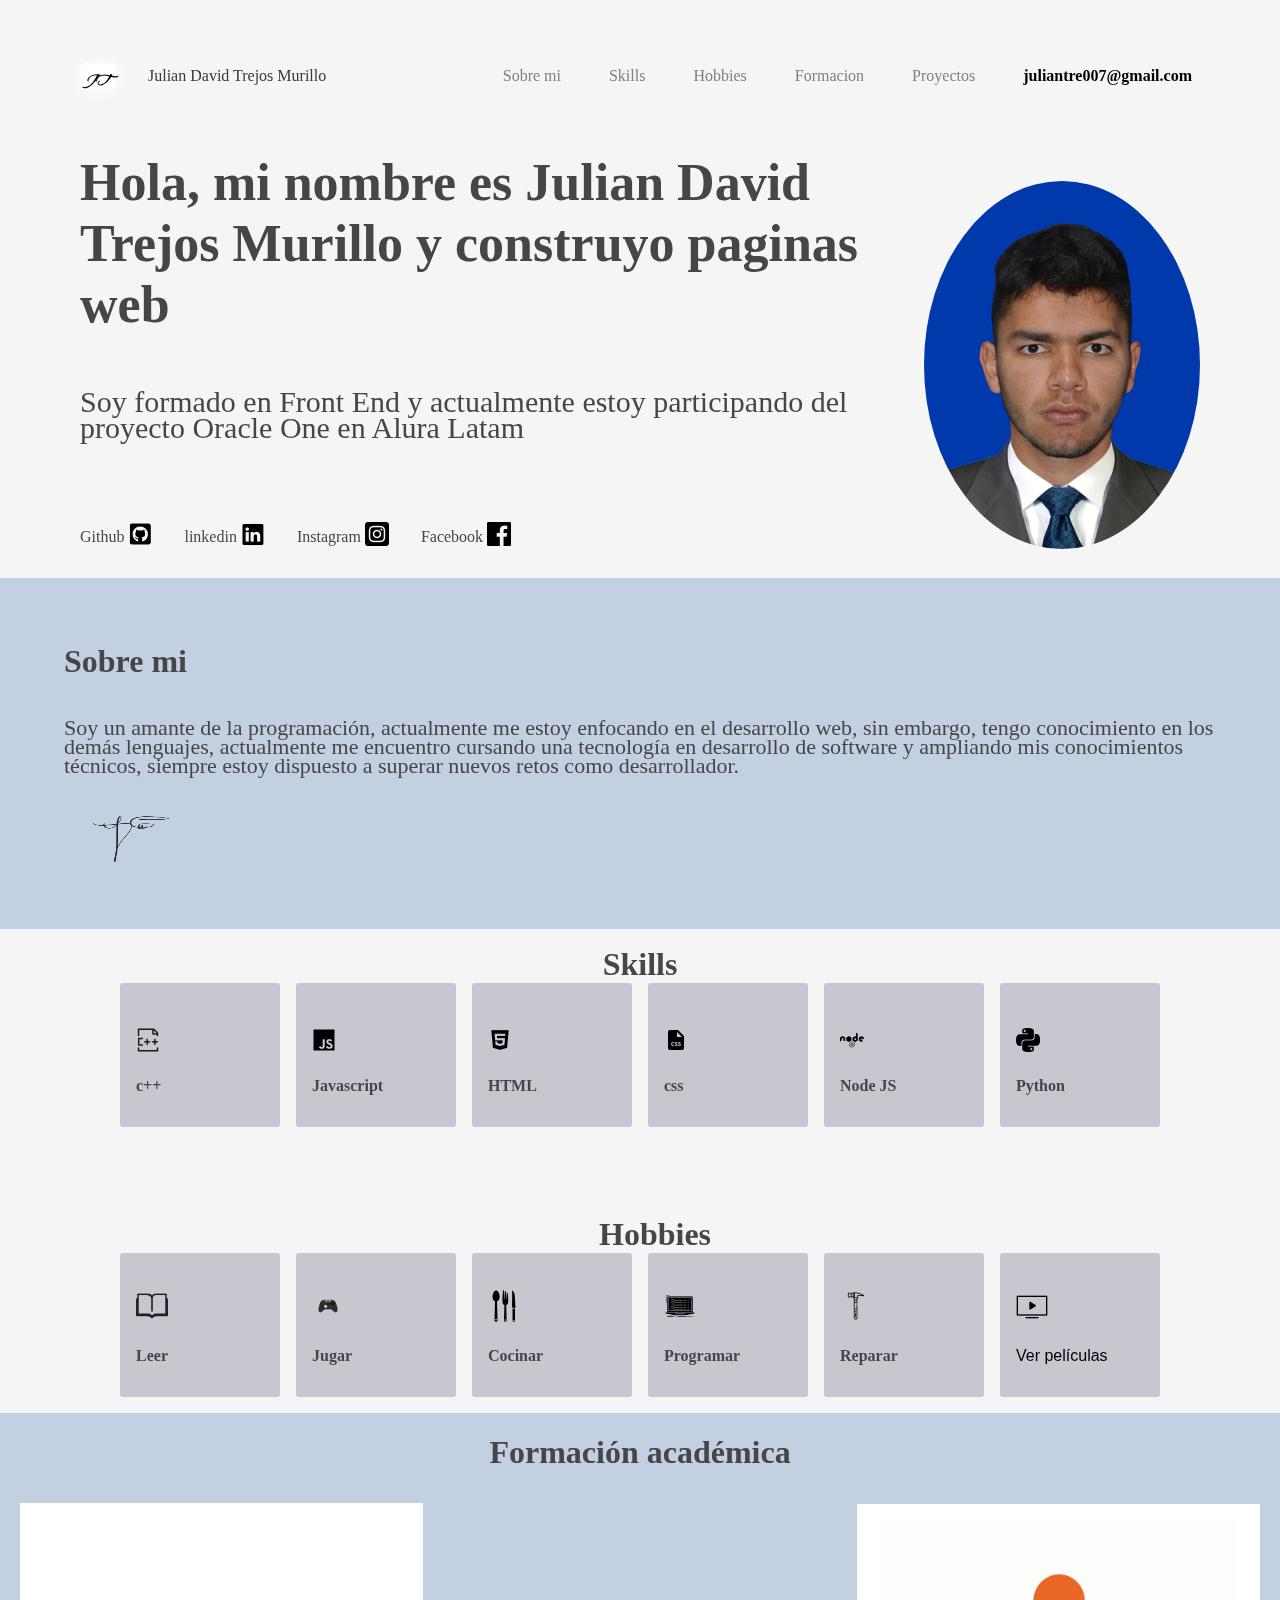
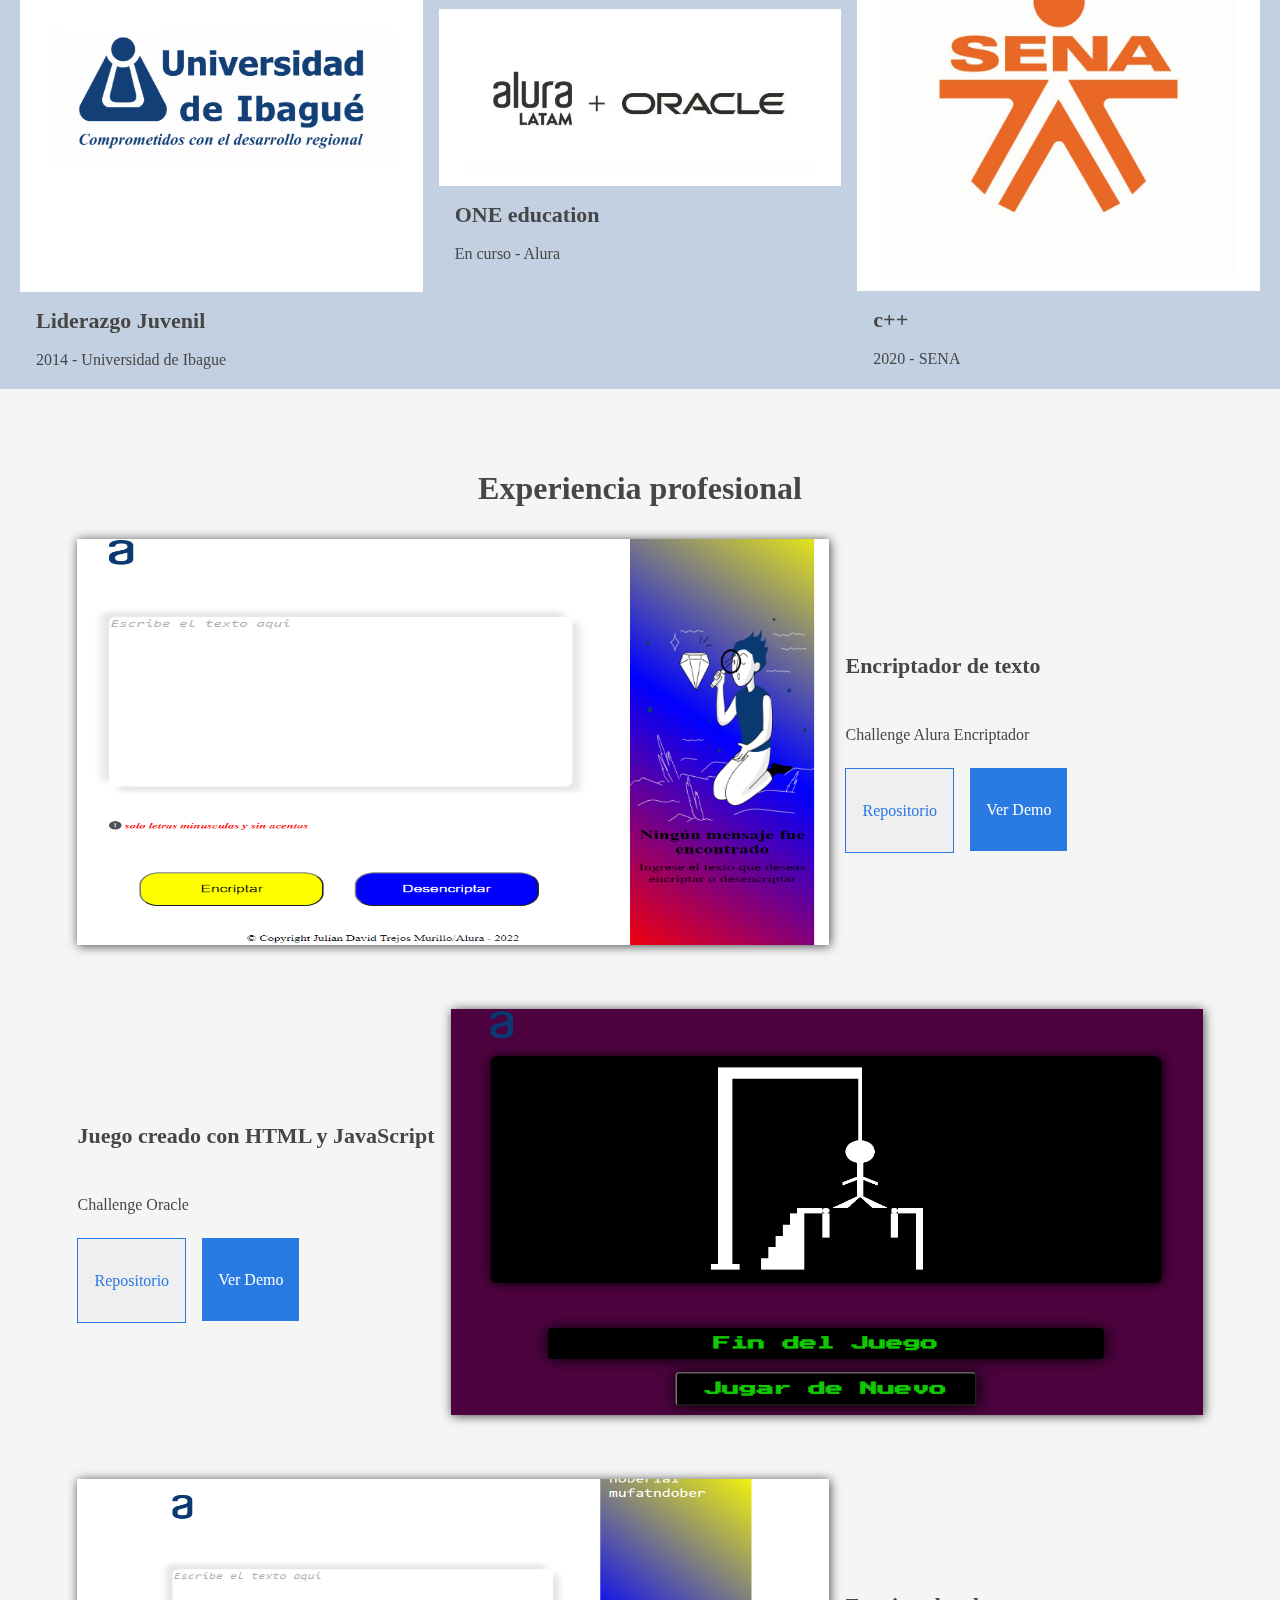
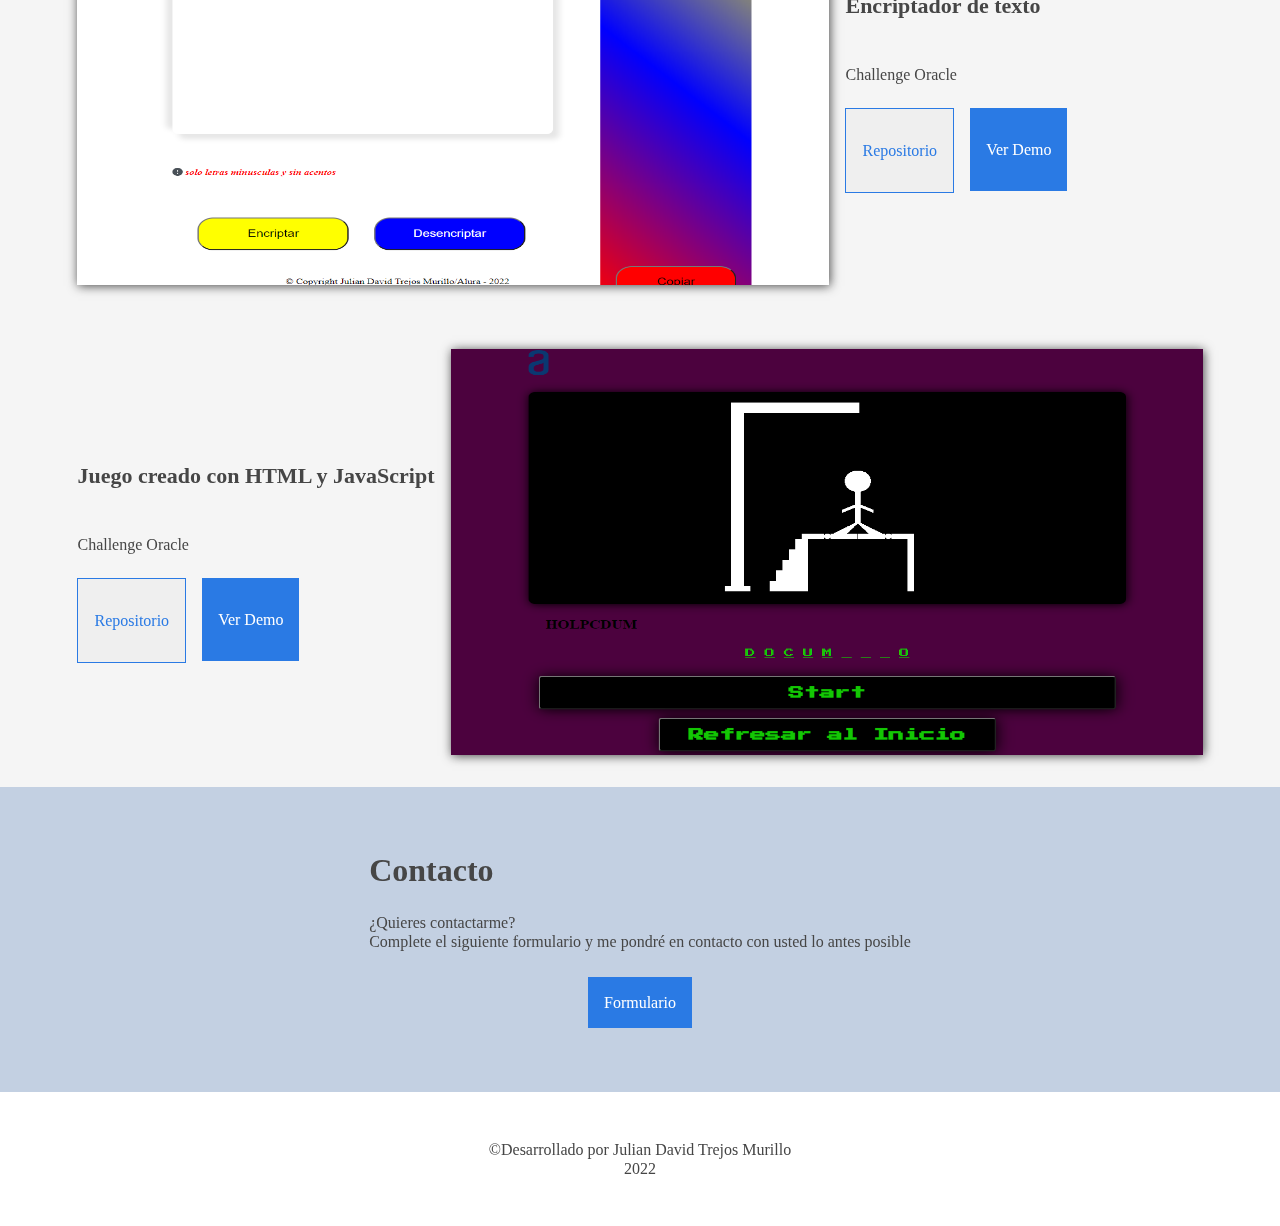
<file: index.html>
<!DOCTYPE html>
<html lang="es">
<head>
    <meta charset="UTF-8">
    <meta name="viewport" content="width=device-width, initial-scale=1">
    <title>Portafgit olio</title>

    <link rel="stylesheet" href="css/reset.css">
    <link rel="stylesheet" href="css/normalize.css">
    <link rel="stylesheet" href="https://stackpath.bootstrapcdn.com/font-awesome/4.7.0/css/font-awesome.min.css">
    <link rel="stylesheet" href="css/home.css">
    <link rel="stylesheet" href="css/encabezado/encabezado.css">
    <link rel="stylesheet" href="css/encabezado/encabezado_logo.css">
    <link rel="stylesheet" href="css/encabezado/encabezado_menu.css">
    <link rel="stylesheet" href="css/encabezado/encabezado_nombre.css">
    <link rel="stylesheet" href="css/quien_soy/quien_soy.css">
    <link rel="stylesheet" href="css/quien_soy/quien_soy__foto.css">
    <link rel="stylesheet" href="css/quien_soy/quien_soy__presentacion.css">
    <link rel="stylesheet" href="css/sobre_mi/sobre-mi.css">
    <link rel="stylesheet" href="css/skills_hobbies/skills_hobbies.css">
    <link rel="stylesheet" href="css/skills_hobbies/skills.css">
    <link rel="stylesheet" href="css/skills_hobbies/hobbies.css">
    <link rel="stylesheet" href="css/formacion/formacion.css">
    <link rel="stylesheet" href="css/experiencia/experiencia.css">
    <link rel="stylesheet" href="css/contacto/contacto.css">
    <link rel="stylesheet" href="css/footer.css">
</head>
<body>
    <header class="encabezado">
        <div class="encabezado_logo">
            <p class="encabezado_logo__dibujado">JT</p>
            <link href="https://fonts.googleapis.com/css2?family=Cherish&display=swap" rel="stylesheet">
            <p class="encabezado_nombre">Julian David Trejos Murillo</p>
        </div>
        <nav class="encabezado_menu">
            <lu class="encabezado_menu__lista">
                <li class="menu__lista"><a class="menu__link" href="#quien_soy">Sobre mi</a></li>
                <li class="menu__lista"><a class="menu__link" href="#skills">Skills</a></li>
                <li class="menu__lista"><a class="menu__link" href="#hobbies">Hobbies</a></li>
                <li class="menu__lista"><a class="menu__link" href="#formacion">Formacion</a></li>
                <li class="menu__lista"><a class="menu__link" href="#Experiencia">Proyectos</a></li>
                <li class="menu__lista"><a class="menu__link activo" href="#contacto">juliantre007@gmail.com</a></li>
            </lu>
        </nav>
    </header>
    <main>
        <section class="quien_soy" id="quien_soy">
            <div class="quien_soy__presentacion">
                <h2 class="presentacion_nombre_trabajo">Hola, mi nombre es Julian David Trejos Murillo y construyo paginas web</h2>
                <p class="presentacion_descripcion">Soy formado en Front End y actualmente estoy participando del proyecto Oracle One en Alura Latam</p>
                <ul class="presentacion_lista">
                    <li class="presentacion_items">
                        <p>Github</p>
                        <a href="https://github.com/jdtremur"><img src="img/logo-Github.png" alt="logo-Github"></a>
                    </li>
                    <li class="presentacion_items">
                        <p>linkedin</p>
                        <a href="https://www.linkedin.com/in/julian-trejos-b30116247/"><img src="img/logo-linkedin.png" alt="logo-linkedin"></a>
                    </li>
                    <li class="presentacion_items">
                        <p>Instagram</p>
                        <a href="https://www.instagram.com/juliand.tm/"><img src="img/logo-instagram.png" alt="logo-instagram"></a>
                    </li>
                    <li class="presentacion_items">
                        <p>Facebook</p>
                        <a href="https://www.facebook.com/juliandavid.trejosmurillo/"><img src="img/logo-facebook.png" alt="logo-facebook"></a>
                    </li>
                </ul>
            </div>
            <img class="quien_soy__foto" src="img/miFoto.jpg" alt="foto">
        </section>
        <section class="sobre_mi">
            <div class="sobre_mi_container">
                <h3 class="sobre_mi__titulo">Sobre mi</h3>
                <p class="sobre_mi__descripcion">Soy un amante de la programación, actualmente me estoy enfocando en el desarrollo web, sin embargo, tengo conocimiento en los demás lenguajes, actualmente me encuentro cursando una tecnología en desarrollo de software y ampliando mis conocimientos técnicos, siempre estoy dispuesto a superar nuevos retos como desarrollador.</p>
                <img class="sobre_mi__firma" src="img/firma.jpeg" alt="firma">
            </div>
        </section>
        <section class="skills_hobbies">
            <div class="skills" id="skills">
                <h4 class="skills_titulo">Skills</h4>
                <div class="skills_logos">
                    <div class="skill">
                        <img class="skills_logos__logo" src="img/logo-c++.png" alt="logo-c++">
                        <p class="skills_logos__nombre">c++</p>
                    </div>
                    <div class="skill">
                        <img class="skills_logos__logo" src="img/logo-js.png" alt="logo-js">
                        <p class="skills_logos__nombre">Javascript</p>
                    </div>
                    <div class="skill">
                        <img class="skills_logos__logo" src="img/logo-html.png" alt="logo-html">
                        <p class="skills_logos__nombre">HTML</p>
                    </div>
                    <div class="skill">
                        <img class="skills_logos__logo" src="img/logo-css.png" alt="logo-css">
                        <p class="skills_logos__nombre">css</p>
                    </div>
                    <div class="skill">
                        <img class="skills_logos__logo" src="img/logo-node.png" alt="logo-nodeJS">
                        <p class="skills_logos__nombre">Node JS</p>
                    </div>
                    <div class="skill">
                        <img class="skills_logos__logo" src="img/logo-python.png" alt="logo-python">
                        <p class="skills_logos__nombre">Python</p>
                    </div>
                    
                </div>
            </div>
            <div class="hobbies" id="hobbies">
                <h4 class="hobbies_titulo">Hobbies</h4>
                <div class="hobbies_logos">
                    <div class="hobbi">
                        <img class="hobbi_logos__logo" src="img/book.png" alt="logo libro">
                        <p class="logo_nombre">Leer</p> 
                    </div>
                    <div class="hobbi">
                        <img class="hobbi_logos__logo" src="img/control.png" alt="logo control">
                        <p class="logo_nombre">Jugar</p>
                    </div>
                    <div class="hobbi">
                        <img class="hobbi_logos__logo" src="img/cubiertos.png" alt="logo cubiertos">
                        <p class="logo_nombre">Cocinar</p>
                    </div>
                    <div class="hobbi">
                        <img class="hobbi_logos__logo" src="img/developer.png" alt="logo desarrollador">
                    <p class="logo_nombre">Programar</p>
                    </div>
                    <div class="hobbi">
                        <img class="hobbi_logos__logo" src="img/martillo.png" alt="logo martillo">
                        <p class="logo_nombre">Reparar</p>
                    </div>
                    <div class="hobbi">
                        <img class="hobbi_logos__logo" src="img/peliculas.png" alt="logo pantalla">
                    <p class="
                    ">Ver películas</p>
                    </div>
                </div>
            </div>
        </section>
        <section class="formacion" id="formacion">
            <h4 class="formacion_titulo">Formación académica</h4>
            <div class="formacion_academias">
                <div class="formacion_academia">
                    <div  class="acedemia_img">
                        <img class="academia_logo" src="img/Unibague.png" alt="logo universidad de Ibague">
                    </div>
                    <p class="academia_nombre">Liderazgo Juvenil</p>
                    <p class="academia_año">2014 - Universidad de Ibague</p>
                </div>
                <div class="formacion_academia">
                    <div class="acedemia_img">
                        <img class="academia_logo" src="img/aluraoracle.jpg" alt="logo Alura + oracle">
                    </div>
                    <p class="academia_nombre">ONE education</p>
                    <p class="academia_año">En curso - Alura</p>
                </div>
                <div class="formacion_academia">
                    <div class="acedemia_img">
                        <img class="academia_logo" src="img/sena.jpg" alt="logo sena">
                    </div>
                    <p class="academia_nombre">c++</p>
                    <p class="academia_año">2020 - SENA</p>
                </div>
            </div>
        </section>
        <section class="Experiencia" id="Experiencia">
            <h4 class="experiencia_titulo">Experiencia profesional</h4> 
            <div class="experiencia_area">
                <div class="experiencia_area__evidencia">
                    <img class="evidencia_img" src="img/challenge1.png" alt="imagen de repositorio">
                    <div class="evidencia_repositorio">
                        <p class="repositorio_nombre">Encriptador de texto</p>
                        <p class="repositorio_challenge">Challenge Alura Encriptador</p>
                        <div class="repositorio_botones">
                            <button class="boton1">
                                <a class="boton_link" href="https://github.com/jdtremur/Alura-Encriptador"><p class="boton1_mombre">Repositorio</p></a>
                            </button>
                            <button class="boton2">
                                <a class="boton_link" href="https://jdtremur.github.io/Alura-Encriptador/">         <p class="boton2_nombre">Ver Demo</p></a>
                            </button>
                        </div>
                    </div>
                </div>
                <div class="experiencia_area__evidencia">
                    <div class="evidencia_repositorio">
                        <p class="repositorio_nombre">Juego creado con HTML y JavaScript</p>
                        <p class="repositorio_challenge">Challenge Oracle</p>
                        <div class="repositorio_botones">
                            <button class="boton1">
                                <a class="boton_link" href="https://github.com/jdtremur/challenge2"><p class="boton1_mombre">Repositorio</p></a>
                            </button>
                            <button class="boton2">
                                <a class="boton_link" href="https://jdtremur.github.io/challenge2/">         <p class="boton2_nombre">Ver Demo</p></a>
                            </button>
                        </div>
                    </div>
                    <img class="evidencia_img" src="img/challenge2.png" alt="imagen de repositorio">
                </div>
                <div class="experiencia_area__evidencia">
                    <img class="evidencia_img" src="img/challenge1.2.png" alt="imagen de repositorio">
                    <div class="evidencia_repositorio">
                        <p class="repositorio_nombre">Encriptador de texto</p>
                        <p class="repositorio_challenge">Challenge Oracle</p>
                        <div class="repositorio_botones">
                            <button class="boton1">
                                <a class="boton_link" href="https://github.com/jdtremur/Alura-Encriptador"><p class="boton1_mombre">Repositorio</p></a>
                            </button>
                            <button class="boton2">
                                <a class="boton_link" href="https://jdtremur.github.io/Alura-Encriptador/">         <p class="boton2_nombre">Ver Demo</p></a>
                            </button>
                        </div>
                    </div>
                </div>
                <div class="experiencia_area__evidencia">
                    <div class="evidencia_repositorio">
                        <p class="repositorio_nombre">Juego creado con HTML y JavaScript</p>
                        <p class="repositorio_challenge">Challenge Oracle</p>
                        <div class="repositorio_botones">
                            <button class="boton1">
                                <a class="boton_link" href="https://github.com/jdtremur/challenge2"><p class="boton1_mombre">Repositorio</p></a>
                            </button>
                            <button class="boton2">
                                <a class="boton_link" href="https://jdtremur.github.io/challenge2/">         <p class="boton2_nombre">Ver Demo</p></a>
                            </button>
                        </div>
                    </div>
                    <img class="evidencia_img" src="img/challenge2.2.png" alt="imagen de repositorio">
                </div>
            </div>
        </section>
    </main>
    <section class="contacto" id="contacto">
                    <div class="formulario_intro">
                        <h4 class="formulario_titulo">Contacto</h4> 
                        <p class="formulario_descripciom">¿Quieres contactarme?<br>
                            Complete el siguiente formulario y me pondré en contacto con usted lo antes posible
                            </p>
                    </div>   
                    <button type="submit" class="formulario_boton">
                        <a href="https://github.com/jdtremur/Fromulario.git" class="boton_texto">Formulario</a>
                    </button>     
    </section>
    <footer class="copyright">
        <p class="copyright_texto"> &#169Desarrollado por Julian David Trejos Murillo <br> 2022</p>
    </footer>
</body>
</html>
</file>
<file: css/home.css>
body{
    background: #F5F5F5;
}
</file>
<file: css/encabezado/encabezado.css>
.encabezado{
    display: flex;
    flex-direction: row;
    justify-content: space-between;
    align-items: center;
    height: 88px;
    padding: 2rem 5rem;
}
@media screen and (max-width: 1024) and (min-width: 768px) {
    .encabezado{
        padding: 16px;
        flex-direction: row;
    }
}
@media screen and (max-width: 767) and (min-width: 360px) {
    .encabezado{
        padding: 16px;
        flex-direction: column;
    }
}
</file>
<file: css/encabezado/encabezado_logo.css>
.encabezado_logo{
    display: flex;
    flex-direction: row;
    align-items: center;
}
.encabezado_logo__dibujado{
    font-family: 'Cherish', cursive;
    background: #ffffff;
    padding:  1rem 1rem;
    width: 40px;
    height: 20px;
    border-radius: 5px;
    text-align: center;
    font-weight: bold;
    box-shadow: 1px 1px 1em #ffffff;
    transition: 1s;
}
.encabezado_logo__dibujado:hover{
    transform: scale(1.1);
    background: #110350;
    color: #ffffff;
}
@media screen and (min-width: 360px) {
    .encabezado_logo__dibujado{
        width: 20px;
        height: 10px;
        padding: 0.5rem 0.5rem;
    }
    .encabezado_logo{
        justify-content: space-between;
        gap: 16px;
    }
}
</file>
<file: css/encabezado/encabezado_menu.css>
.encabezado_menu__lista{
    list-style: none;
    display: flex;
    flex-direction: row;
    align-items: center;
    padding: 0px;
    gap: 32px;
}
.menu__lista{
    padding: 0 0.5rem;
}
.menu__link{
    text-decoration: none;
    font-family: 'Raleway';
    font-style: normal;
    font-weight: 500;
    font-size: 16px;
    line-height: 19px;
    color: #808080;
}
.menu__lista:nth-child(6) .menu__link{
    font-weight: bold;
    color: black;
}
.menu__link:hover{
    text-decoration: underline;
}
@media screen and (max-width: 768px) {
    .menu__lista:not(:last-child){
        display: none;
    }
}
@media screen and (max-width: 415px) {
    .menu__link{
        font-size: 14px;
        line-height: 16px;
    }
}
</file>
<file: css/encabezado/encabezado_nombre.css>
.encabezado_nombre{
    font-family: 'Relawey';
    padding: 0 1rem;
    color: #393939;
}
@media screen and (max-width: 415px) {
    .encabezado_nombre{
        font-size: 16px;
        line-height: 19px;
        padding: 0px;
        color: #464646;
    }
}
</file>
<file: css/quien_soy/quien_soy.css>
.quien_soy{
    display: flex;
    justify-content: space-between;
    flex-direction: row;
    align-items: center;
    padding: 0px;
    margin: 0 5rem;
}
@media screen and (max-width: 415px) {
    .quien_soy{
        flex-direction: column-reverse;
        align-items: flex-start;
        margin: 0px;
        padding: 16px;
    }
}
</file>
<file: css/quien_soy/quien_soy__foto.css>
.quien_soy__foto{
    width: 368px;
    height: 368px;
    border-radius: 100%;
}
@media screen and (max-width: 768px) {
    .quien_soy__foto{
        width: 146px;
        height: 146px;
    }
}
@media screen and (max-width: 415px) {
    .quien_soy__foto{
        width: 98px;
        height: 98px;
    }
}
</file>
<file: css/quien_soy/quien_soy__presentacion.css>
.quien_soy__presentacion{
    display: flex;
    flex-direction: column;
    align-items: flex-start;
    padding: 0px;
    gap: 24px;
}
.presentacion_nombre_trabajo{
    font-family: 'Raleway';
    font-style: normal;
    font-weight: 700;
    font-size: 52px;
    line-height: 61px;
    color: #464646;
}
.presentacion_descripcion{
    font-family: 'Raleway';
    font-style: normal;
    font-weight: 400;
    font-size: 30px;
    line-height: 26px;
    color: #464646;
}
.presentacion_lista{
    display: flex;
    flex-direction: row;
    align-items: flex-start;
    list-style: none;
    padding: 0px;
    gap: 32px;
}
.presentacion_items{
    display: flex;
    flex-direction: row;
    align-items: center;
    padding: 0px;
    gap: 4px;
}
.presentacion_items p{
    font-family: 'Raleway';
    font-style: normal;
    font-weight: 500;
    font-size: 16px;
    line-height: 19px;
    color: #464646;
}
.presentacion_items img{
    width: 24px;
    height: 24px;
}
@media screen and (max-width: 768px) {
    .presentacion_nombre_trabajo{
        font-size: 22px;
        line-height: 26px;
    }
    .presentacion_descripcion{
        font-size: 16px;
        line-height: 19px;
    }
    .presentacion_lista{
        gap: 16px;
    }
}
@media screen and (max-width: 415px) {
    .quien_soy__presentacion{
        gap: 5px;
    }
}
@media screen and (max-width: 415px) {
    .presentacion_nombre_trabajo{
        font-size: 22px;
        line-height: 26px;
    }
    .presentacion_descripcion{
        font-size: 14px;
        line-height: 16px;
    }
    .presentacion_items p{
        font-size: 14px;
        line-height: 16px;
    }
}
</file>
<file: css/sobre_mi/sobre-mi.css>
.sobre_mi{
    display: flex;
    flex-direction: column;
    align-items: center;
    padding: 64px;
    gap: 10px;
    background: #c3d0e2;
}
.sobre_mi_container{
    display: flex;
    flex-direction: column;
    align-items: flex-start;
    padding: 0px;
    gap: 16px;
}
.sobre_mi__titulo{
    font-family: 'Raleway';
    font-style: normal;
    font-weight: 700;
    font-size: 32px;
    line-height: 38px;
    color: #464646;
}
.sobre_mi__descripcion{
    font-family: 'Raleway';
    font-style: normal;
    font-weight: 400;
    font-size: 22px;
    line-height: 19px;
    color: #464646;
}
.sobre_mi__firma{
    width: 140px;
    height: 52px;
    filter: brightness(1.1);
    mix-blend-mode: multiply;
}
@media screen and (max-width: 768px) {
    .sobre_mi__titulo{
        font-size: 22px;
        line-height: 26px;
    }
}
@media screen and (max-width: 415px) {
    .sobre_mi{
        padding: 16px;
    }
}
</file>
<file: css/skills_hobbies/skills_hobbies.css>
.skills_hobbies{
    display: flex;
    flex-direction: column;
    align-items: center;
    padding: 0px;
    gap: 88px;
    margin: 1rem 0;
}
@media screen and (max-width: 415px) {
    .skills_hobbies{
        gap: 32px;
    }
}
</file>
<file: css/skills_hobbies/skills.css>
.skills{
    display: flex;
    flex-direction: column;
    align-items: center;
    padding: 0px;
    gap: 32px;
}
.skills_titulo{
    width: 82px;
    height: 38px;
    font-family: 'Raleway';
    font-style: normal;
    font-weight: 700;
    font-size: 32px;
    line-height: 38px;
    text-align: center;
    color: #464646;
}
.skills_logos{
    display: flex;
    flex-direction: row;
    align-items: flex-start;
    padding: 0px;
    gap: 16px;
    flex-wrap: wrap;
}
.skill{
    display: flex;
    flex-direction: column;
    justify-content: flex-end;
    align-items: flex-start;
    padding: 16px;
    gap: 8px;
    background: #c9c6cf;
    width: 10rem;
    height: 13rem;
    border-radius: 3px;
    transition: 1s;
}
.skill:hover{
    transform: scale(1.1);
    box-shadow: 1px 1px 10px #464646;
   }
.skills_logos__logo{
    width: 24px;
    height: 24px;
}
.skills_logos__nombre{
    width: 144px;
    height: 19px;
    font-family: 'Raleway';
    font-style: normal;
    font-weight: 700;
    font-size: 16px;
    line-height: 19px;
    display: flex;
    align-items: center;
    color: #464646;
}
@media screen and (max-width: 768px) {
    .skills_logos{
        padding: 2rem;
        justify-content: space-between;
        flex-wrap: wrap;
    }
    .skills_titulo{
        font-size: 22px;
        line-height: 26px;
    }
}
@media screen and (min-width: 360px) {
    .skills{
        gap: 0px;
    }
    .skill{
        width: 8rem;
        height: 7rem;
    }
}
</file>
<file: css/skills_hobbies/hobbies.css>
.hobbies{
    display: flex;
    flex-direction: column;
    align-items: center;
    padding: 0;
    gap: 32px;
}
.hobbies_titulo{
    font-family: 'Raleway';
    font-style: normal;
    font-size: 32px;
    font-weight: 700;
    line-height: 38px;
    text-align: center;
    color: #464646;
    width: 82px;
    height: 38px;
}
.hobbies_logos{
    display: flex;
    flex-direction: row;
    align-items: flex-start;
    padding: 0;
    gap: 16px;
    flex-wrap: wrap;
}
.hobbi{
    display: flex;
    justify-content: flex-end;
    flex-direction: column;
    align-items: flex-start;
    padding: 16px;
    gap: 8px;
    background: #c9c6cf;
    width: 10rem;
    height: 13rem;
    border-radius: 3px;
    transition: 1s;
}
.hobbi:hover{
    transform: scale(1.1);
    box-shadow: 1px 1px 10px #464646;
}
.hobbi_logos__logo{
    width: 32px;
    height: 32px;
}
.logo_nombre{
    font-family: 'Raleway';
    font-style: normal;
    font-size: 16px;
    font-weight: 700;
    line-height: 19px;
    text-align: center;
    color: #464646;
    display: flex;
    align-items: center;
    width: 144px;
    height: 19px;
}
@media screen and (max-width: 768px) {
    .hobbies_logos{
        padding: 2rem;
        justify-content: space-between;
        flex-wrap: wrap;
    }
    .hobbies_titulo{
        font-size: 22px;
        line-height: 26px;
    }
}
@media screen and (min-width: 360px) {
    .hobbies{
        gap: 0px;
    }
    .hobbi{
        width: 8rem;
        height: 7rem;
    }
}
</file>
<file: css/formacion/formacion.css>
.formacion{
    display: flex;
    flex-direction: column;
    align-items: center;
    padding: 20px;
    gap: 32px;
    background: #c3d0e2;
}
.formacion_titulo{
    font-family: 'Raleway';
    font-weight: 700;
    font-style: normal;
    font-size: 32px;
    line-height: 38px;
    text-align: center;
    color: #464646;
}
.formacion_academias{
    display: flex;
    flex-direction: row;
    align-items: center;
    padding: 0px;
    gap: 16px;

}
.formacion_academia{
    display: flex;
    flex-direction: column;
    align-items: flex-start;
    width: calc(41% - 82px);
    height: 40%;
    gap: 16px;
}
.formacion_academias:nth-child(2).acedemia_img{
    height: 40%;
}
.acedemia_img{
    display: flex;
    flex-direction: row;
    justify-content: center;
    align-items: center;
    padding: 16px;
    gap: 10px;
    background: #FFFFFF;
}
.academia_logo{
    width: calc(100% - 16px);
    height: 50%;
}
.academia_nombre{
    padding: 0px 16px;
    font-family: 'Raleway';
    font-style: normal;
    font-weight: 700;
    font-size: 22px;
    line-height: 26px;
    color: #464646;
    margin: 0px;
}
.academia_año{
    padding: 0px 16px;
    font-family: 'Raleway';
    font-style: normal;
    font-weight: 500;
    font-size: 16px;
    line-height: 19px;
    color: #464646;
    margin: 0px;
}
@media screen and (max-width: 768px) {
    .formacion{
        padding: 32px;
        gap: 32px;
    }
    .formacion_academia{
        gap: 16px;
        align-items: flex-start;
        width: auto;
    }
    .academia_logo{
        width: 12rem;
        height: 8rem;
    }
    .acedemia_img{
        height: 5rem;
        background: none;
    }
    .academia_nombre{
        margin: 0px;
    }
    .academia_año{
        margin: 0px;
    }
}
@media screen and (max-width: 415px) {
    .formacion_academias{
        flex-direction: column;
    }
}
</file>
<file: css/experiencia/experiencia.css>
.Experiencia{
    display: flex;
    flex-direction: column;
    align-items: center;
    padding: 5rem 0 2rem 0 ;
    gap: 32px;
}
.experiencia_titulo{
    font-family: 'Raleway';
    font-style: normal;
    font-weight: 700;
    font-size: 32px;
    line-height: 38px;
    color: #464646;
}
.experiencia_area{
    display: flex;
    flex-direction: column;
    align-items: flex-start;
    padding: 0px;
    gap: 64px;
}
.experiencia_area__evidencia{
    display: flex;
    flex-direction: row;
    align-items: center;
    padding: 0;
    gap: 16px;
}
.evidencia_img{
   width: 752px;
   height: 406px; 
   box-shadow: 1px 1px 10px #464646;
}
.evidencia_repositorio{
    display: flex;
    flex-direction: column;
    align-items: flex-start;
    padding: 0px;
    gap: 8px;
}
.repositorio_nombre{
    font-family: 'Raleway';
    font-weight: 700;
    font-style: normal;
    font-size: 22px;
    line-height: 26px;
    color: #464646;
}
.repositorio_challenge{
    font-family: 'Raleway';
    font-style: normal;
    font-weight: 500;
    font-size: 16px;
    line-height: 19px;
    color: #464646;
}
.repositorio_botones{
    display: flex;
    flex-direction: row;
    align-items: flex-start;
    gap: 16px;
    padding: 0px;
}
.boton_link{
    text-decoration: none;
}
.boton1{
    display: flex;
    flex-direction: row;
    justify-content: center;
    align-items: center;
    padding: 16px;
    gap: 16px;
    border: 1px solid #2A7AE4;
    transition: 1s;
}
.boton1:hover{
    transform: scale(1.1);
}
.boton1_mombre{
    font-family: 'Raleway';
    font-style: normal;
    font-weight: 400;
    font-size: 16px;
    line-height: 19px;
    color: #2A7AE4;
}
.boton2{
    display: flex;
    flex-direction: row;
    justify-content: center;
    align-items: center;
    padding: 16px;
    gap: 10px;
    background: #2A7AE4;
    border: none;
    transition: 1s;
}
.boton2:hover{
    transform: scale(1.1);
    background: #bdac11;
}
.boton2_nombre{
    font-family: 'Raleway';
    font-style: normal;
    font-weight: 400;
    font-size: 16px;
    line-height: 19px;
    color: #FFFFFF;
}
@media screen and (max-width: 768px) {
    .Experiencia{
        padding: 32px;
    }
    .experiencia_area__evidencia{
        flex-direction: column;
        align-items: flex-start;
    }
    .experiencia_area__evidencia:nth-child(2){
        flex-direction: column-reverse;
    }
    .experiencia_area__evidencia:nth-child(4){
        flex-direction: column-reverse;
    }
    .evidencia_img{
        width: 704px;
        height: 320px;
    }
}
@media screen and (max-width: 415px) {
    .evidencia_img{
        width: 22rem;
        height: 11rem;
    }
    .repositorio_nombre{
        margin: 0px;
    }
    .repositorio_challenge{
        margin: 0px;
    }
    .boton1{
        padding: 1px;
    }
    .boton2{
        padding: 1px;
    }
}
</file>
<file: css/contacto/contacto.css>
.contacto{
    display: flex;
    flex-direction: column;
    align-items: center;
    padding: 64px;
    gap: 10px;
    background: #c3d0e2;
}
.contacto_items{
    display: flex;
    flex-direction: row;
    align-items: center;
    padding: 64px 0px 0px;
    gap: 16px;
}

.formulario_intro{
    display: flex;
    flex-direction: column;
    align-items: flex-start;
    padding: 0px;
    gap: 8px;
}
.formulario_titulo{
    font-family: 'Raleway';
    font-style: normal;
    font-weight: 700;
    font-size: 32px;
    line-height: 38px;
    color: #464646;
}
.formulario_descripciom{
    font-family: 'Raleway';
    font-style: normal;
    font-weight: 500;
    font-size: 16px;
    line-height: 19px;
    color: #464646;
}
.formulario_boton{
    display: flex;
    flex-direction: row;
    justify-content: center;
    align-items: center;
    padding: 16px;
    gap: 10px;
    background: #2A7AE4;
    border: none;
    transition: 1s;
}

.formulario_boton:hover{
    transform: scale(1.1);
    background: rgb(214, 185, 19);
}
.boton_texto{
    font-family: 'Raleway';
    font-style: normal;
    font-weight: 400;
    font-size: 16px;
    line-height: 19px;
    color: #FFFFFF;
}
.formulario_boton a{
    text-decoration: none;
}
@media screen and (max-width: 768px) {
    .contacto{
        padding: 32px;
    }
    .contacto_items{
        padding: 0px;
    }
}
</file>
<file: css/footer.css>
.copyright{
    display: flex;
    flex-direction: row;
    justify-content: center;
    align-items: center;
    padding: 32px;
    gap: 10px;
    background: #FFFFFF;
}
.copyright_texto{
    font-family: 'Raleway';
    font-style: normal;
    font-weight: 500;
    font-size: 16px;
    line-height: 19px;
    text-align: center;
    color: #464646;
}
</file>
